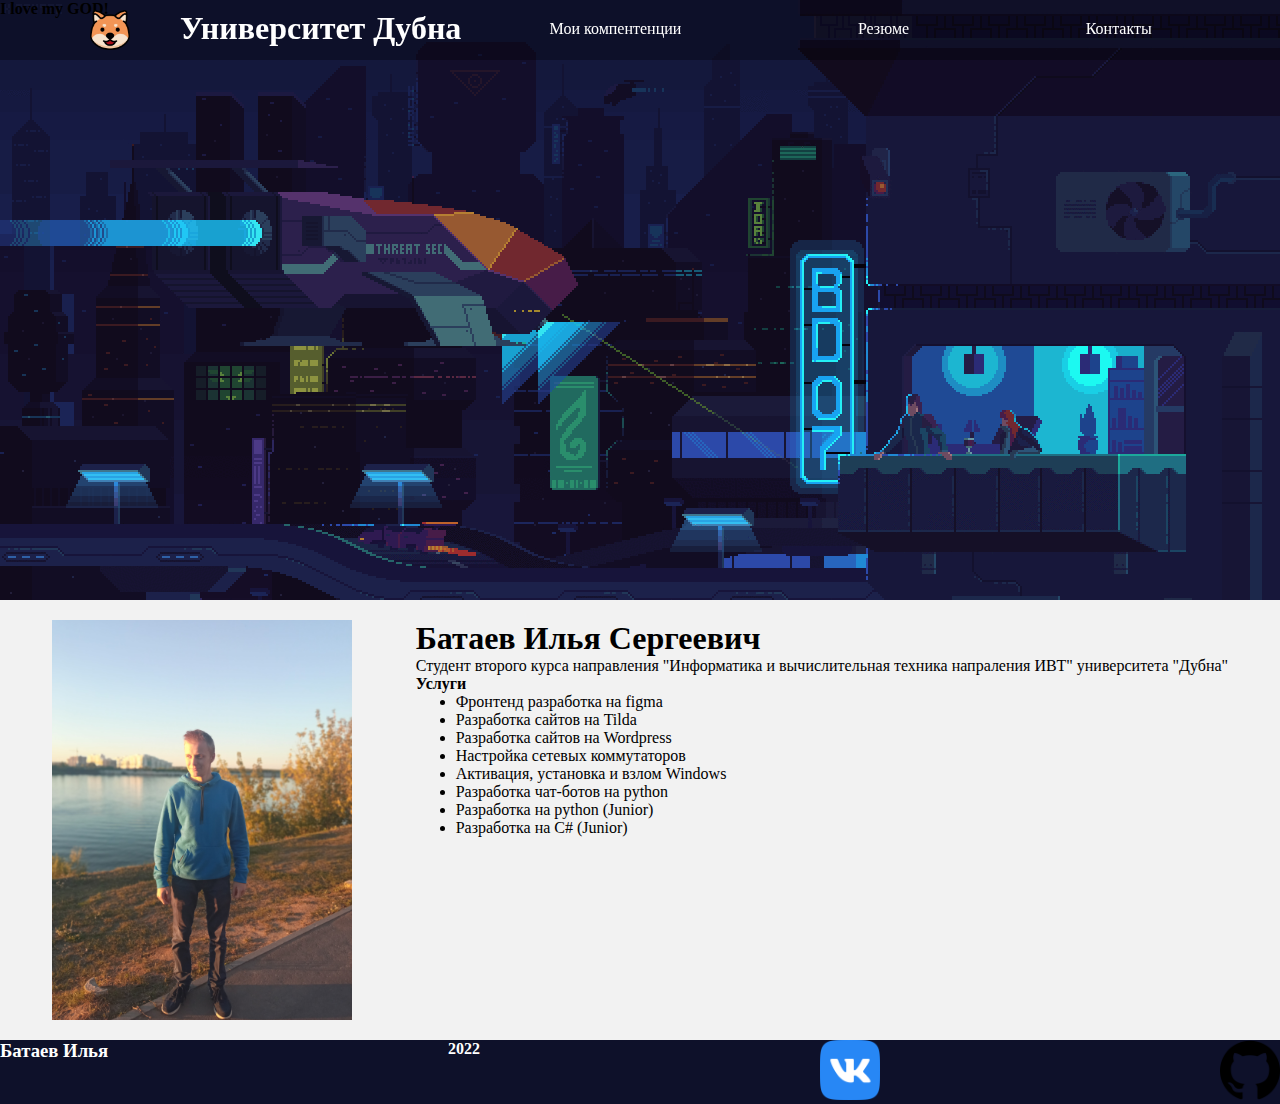
<file: index.html>
<!DOCTYPE html>
<html>
<head>
	<meta charset="utf-8">
	<link rel="stylesheet" type="text/css" href="style.css">
	<title>
		Это мой гриб, и я его ем!
	</title>
</head>
<body>
	<header class="background-color-dark-a pos-fixed">
		<div id="menu" class="flex wrapper">
			<a class="" href="index.html">	
					<img id="logo" src="image/logo.png">
			</a>
			<div>	
				<h1>Университет Дубна</h1>
			</div>
			<nav class="flex-grow1">	
				<ul id="menu-ul" class="flex">	
					<li class="flex-grow1"><a href="#competition">Мои компентенции</a></li>
					<li class="flex-grow1"><a href="rezume.html">Резюме</a></li>
					<li class="flex-grow1"><a href="contact.html">Контакты</a></li>
				</ul>
			</nav>
		</div>
	</header>
	<main>
		<section id="sect_cover">
			<div id="cover"><h4>I love my GOD!</h4></div>
		</section>
		<section id="competition">
			<div id="competent">
			<img src="image/im.jpg" alt="" class="baseImage">
			<section>
				<h1>Батаев Илья Сергеевич</h1>
				<p>Студент второго курса направления "Информатика и вычислительная техника напраления ИВТ" университета "Дубна"</p>
				<h4> Услуги</h4>
				<ul>
					<li>Фронтенд разработка на figma</li>
					<li>Разработка сайтов на Tilda</li>
					<li>Разработка сайтов на Wordpress</li>
					<li>Настройка сетевых коммутаторов</li>
					<li>Активация, установка и взлом Windows</li>
					<li>Разработка чат-ботов на python</li>
					<li>Разработка на python (Junior)</li>
					<li>Разработка на C# (Junior)</li>
				</ul>
			</section>
			</div>
		</section>
	</main>
	<footer class="background-color-dark">
		<h3>Батаев Илья</h3>	
		<h4>2022</h4>
		<a href="https://vk.com/bataevk" target=_blank>	
			<img class="sites" src="image/vk.png">
		</a>
		<a href="https://github.com/Bis21" target=_blank>	
			<img class="sites" src="image/github.png">
		</a>
	</footer>
</body>
</html>
</file>
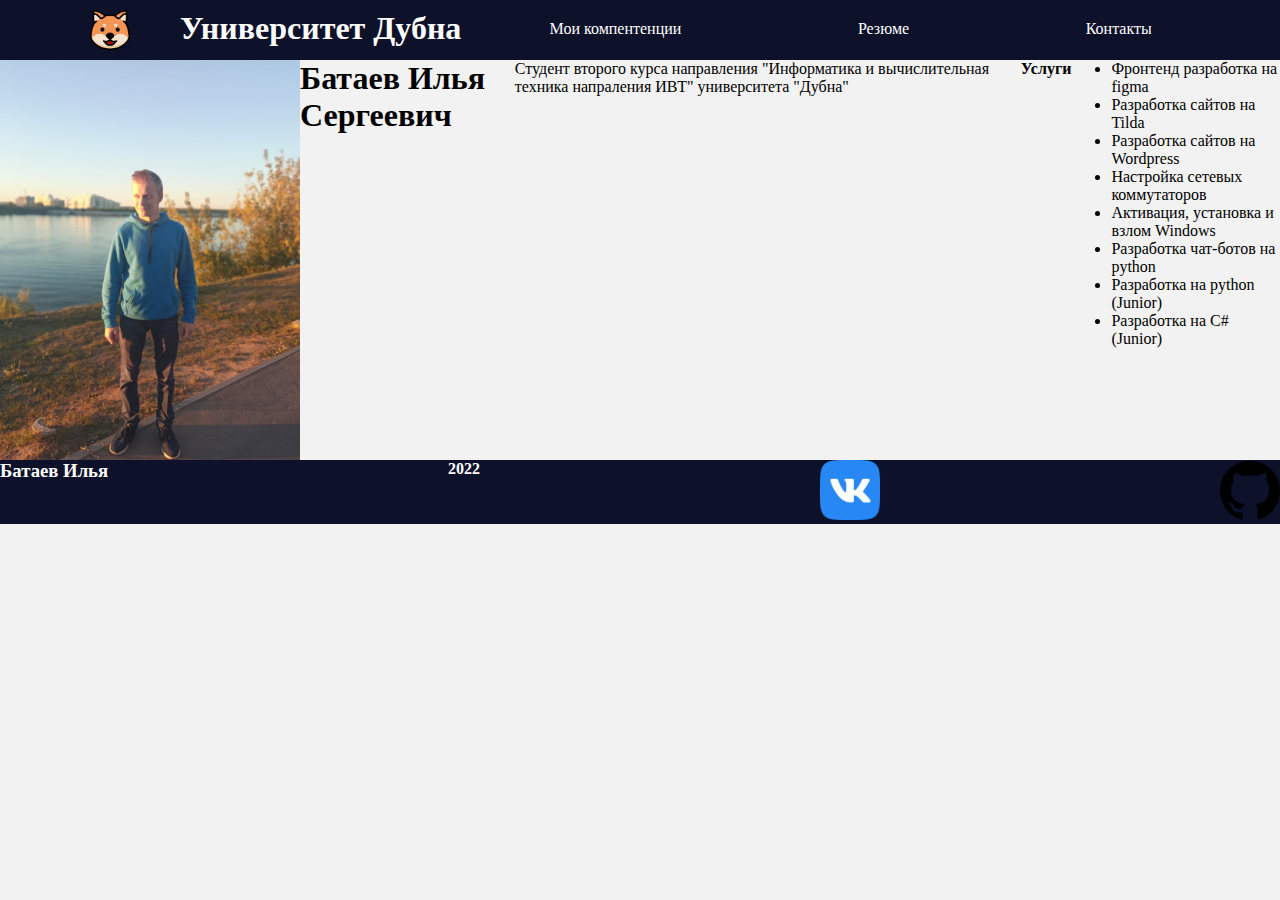
<file: comp.html>
<!DOCTYPE html>
<html>
<head>
	<meta charset="utf-8">
	<link rel="stylesheet" type="text/css" href="style.css">
	<title>
		Это мой гриб, и я его ем!
	</title>
</head>
<body>
	<header class="background-color-dark">
		<div id="menu" class="flex wrapper">
			<a class="" href="index.html">	
					<img id="logo" src="image/logo.png">
			</a>
			<div>	
				<h1>Университет Дубна</h1>
			</div>
			<nav class="flex-grow1">	
				<ul id="menu-ul" class="flex">	
					<li class="flex-grow1"><a href="comp.html">Мои компентенции</a></li>
					<li class="flex-grow1"><a href="rezume.html">Резюме</a></li>
					<li class="flex-grow1"><a href="contact.html">Контакты</a></li>
				</ul>
			</nav>
		</div>
	</header>
	<main>
		<div id="competent">
			<img src="image/im.jpg" alt="" width="300px">
			<h1>Батаев Илья Сергеевич</h1>
			<p>Студент второго курса направления "Информатика и вычислительная техника напраления ИВТ" университета "Дубна"</p>
			<h4> Услуги</h4>
			<ul>
				<li>Фронтенд разработка на figma</li>
				<li>Разработка сайтов на Tilda</li>
				<li>Разработка сайтов на Wordpress</li>
				<li>Настройка сетевых коммутаторов</li>
				<li>Активация, установка и взлом Windows</li>
				<li>Разработка чат-ботов на python</li>
				<li>Разработка на python (Junior)</li>
				<li>Разработка на C# (Junior)</li>
			</ul>
		</div>
	</main>
	<footer class="background-color-dark">
		<h3>Батаев Илья</h3>	
		<h4>2022</h4>
		<a href="https://vk.com/bataevk" target=_blank>	
			<img class="sites" src="image/vk.png">
		</a>
		<a href="https://github.com/Bis21" target=_blank>	
			<img class="sites" src="image/github.png">
		</a>
	</footer>
</body>
</html>
</file>
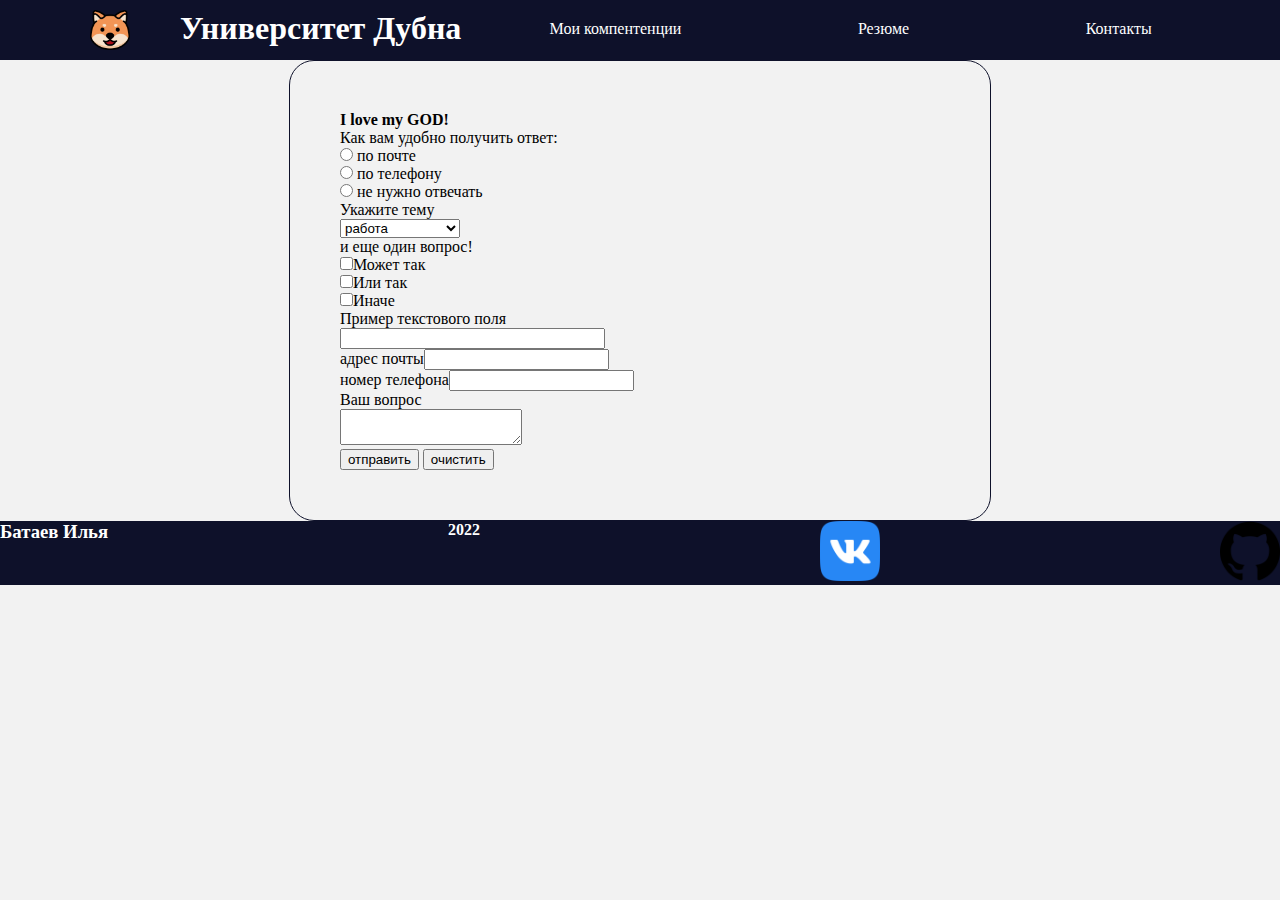
<file: contact.html>
<!DOCTYPE html>
<html>
<head>
	<meta charset="utf-8">
	<link rel="stylesheet" type="text/css" href="style.css">
	<title>
		Это мой гриб, и я его ем!
	</title>
</head>
<body>
	<header class="background-color-dark">
		<div id="menu" class="flex wrapper">
			<a class="" href="index.html">	
					<img id="logo" src="image/logo.png">
			</a>
			<div>	
				<h1 >Университет Дубна</h1>
			</div>
			<nav class="flex-grow1">	
				<ul id="menu-ul" class="flex">	
					<li class="flex-grow1"><a href="comp.html">Мои компентенции</a></li>
					<li class="flex-grow1"><a href="rezume.html">Резюме</a></li>
					<li class="flex-grow1"><a href="contact.html">Контакты</a></li>
				</ul>
			</nav>
		</div>
	</header>
	<main class="fullCenter">
		<section id="form" class="background-color-lite dark-border">
			<h4>I love my GOD!</h4>
			<div>
				<div>Как вам удобно получить ответ:</div>
				<label for="c_mail">
					<input type="radio" name="com_tion" id="c_mail"> по почте
				</label><br>
				<label for="c_tel">
					<input type="radio" name="com_tion" id="c_tel"> по телефону
				</label><br>
				<label for="c_none">
					<input type="radio" name="com_tion" id="c_none"> не нужно отвечать
				</label><br>
			</div>
			<div>
				<label for="theme">Укажите тему</label>
				<br>
				<select name="theme" id="theme">
					<option value="work">работа</option>
					<option value="cooperation">сотрудничество</option>
					<option value="personal">личное</option>
				</select>
			</div>
			<div>
				<div>и еще один вопрос!</div>
				<label for="chb1"><input type="checkbox" name="chb1" id = "chb1">Может так</label><br>
				<label for="chb2"><input type="checkbox" name="chb2" id="chb2">Или так</label><br>
				<label for="cb3"><input type="checkbox" name="cb3" id="cb3">Иначе</label><br>
			</div>
			<div>
				<label for="example">Пример текстового поля</label>
				<br>
				<input type="text" name="example" id="example" size="30" pattern="[A-Z]+" required>
			</div>
			<div><label for="email">адрес почты</label><input type="email" name="email" id="email"></div>
			<div><label for="tel">номер телефона</label><input type="tel" name="tel" id="te"></div>
			<div>Ваш вопрос</div>
			<div><textarea id="" cols="20"></textarea></div>
			<form action="" method="get">
				<input type="submit" name="" id="" value="отправить">
				<input type="reset" name="" id="" value="очистить">
			</form>
		</section>

	</main>
	<footer class="background-color-dark">
		<h3>Батаев Илья</h3>	
		<h4>2022</h4>
		<a href="https://vk.com/bataevk" target=_blank>	
			<img class="sites" src="image/vk.png">
		</a>
		<a href="https://github.com/Bis21" target=_blank>	
			<img class="sites" src="image/github.png">
		</a>
	</footer>
</body>
</html>
</file>
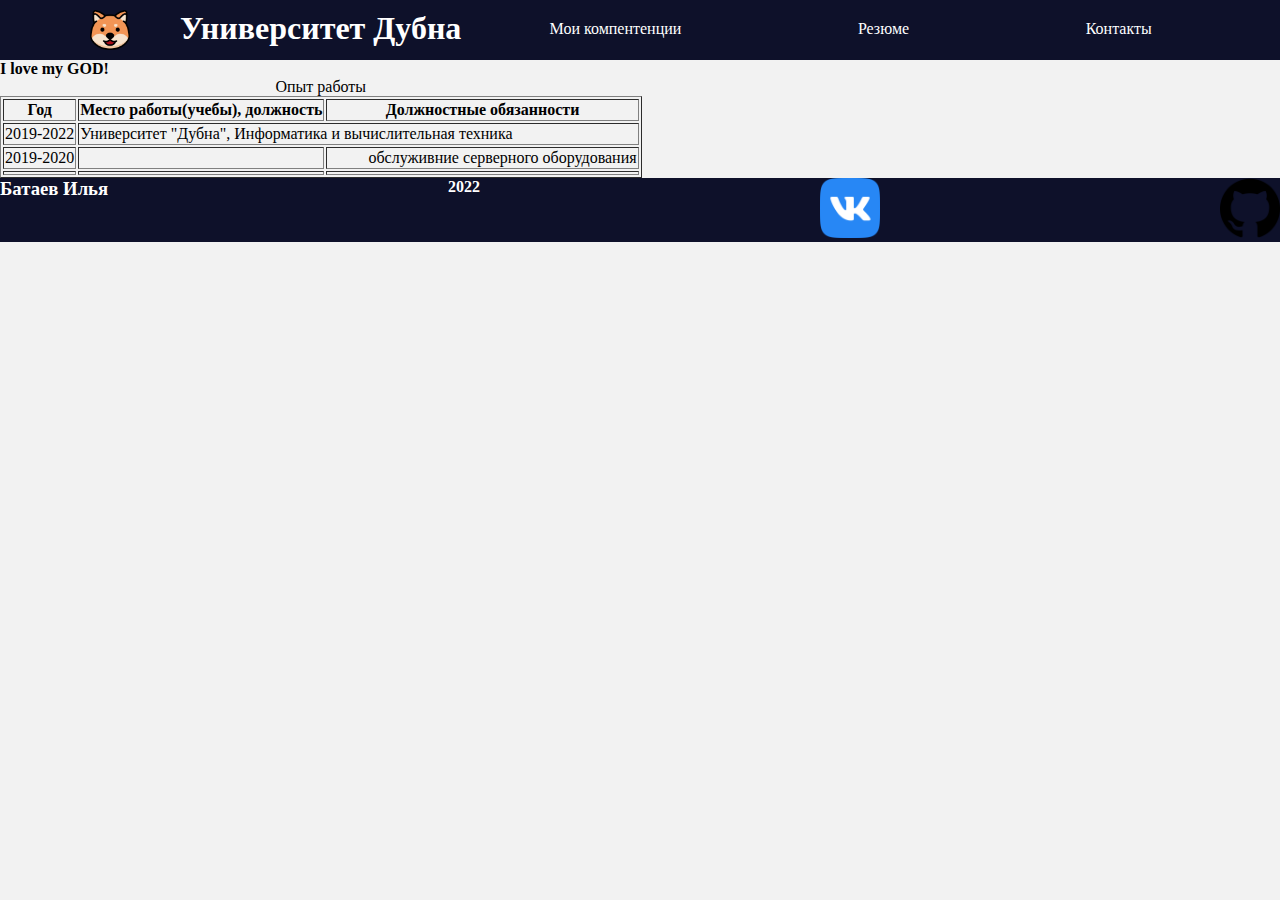
<file: rezume.html>
<!DOCTYPE html>
<html>
<head>
	<meta charset="utf-8">
	<link rel="stylesheet" type="text/css" href="style.css">
	<title>
		Это мой гриб, и я его ем!
	</title>
</head>
<body>
	<header class="background-color-dark">
		<div id="menu" class="flex wrapper">
			<a class="" href="index.html">	
					<img id="logo" src="image/logo.png">
			</a>
			<div>	
				<h1>Университет Дубна</h1>
			</div>
			<nav class="flex-grow1">	
				<ul id="menu-ul" class="flex">	
					<li class="flex-grow1"><a href="comp.html">Мои компентенции</a></li>
					<li class="flex-grow1"><a href="rezume.html">Резюме</a></li>
					<li class="flex-grow1"><a href="contact.html">Контакты</a></li>
				</ul>
			</nav>
		</div>
	</header>
	<main>
		<h4>I love my GOD!</h4>
		<table border="1">
			<caption>Опыт работы</caption>
			<tbody>
				<tr>
					<th>Год</th>
					<th>Место работы(учебы), должность</th>
					<th>Должностные обязанности</th>
				</tr>
				<tr>
					<td>2019-2022</td>
					<td colspan="2">Университет "Дубна", Информатика и вычислительная техника</td>
				</tr>
				<tr>
					<td>2019-2020</td>
					<td></td>
					<td>
						<nav>
							<ul>обслуживние серверного оборудования</ul>
						</nav>
					</td>
				</tr>
				<tr>
					<td></td>
					<td></td>
					<td>
						<nav>
							<ul></ul>
						</nav>
					</td>
				</tr>
			</tbody>
		</table>



	</main>
	<footer class="background-color-dark">
		<h3>Батаев Илья</h3>	
		<h4>2022</h4>
		<a href="https://vk.com/bataevk" target=_blank>	
			<img class="sites" src="image/vk.png">
		</a>
		<a href="https://github.com/Bis21" target=_blank>	
			<img class="sites" src="image/github.png">
		</a>
	</footer>
</body>
</html>
</file>
<file: style.css>
*{
	margin: 0;
}

body{
	background-color: #f2f2f2;
	display: flex;
	flex-direction: column;
	justify-content: space-between;
	align-self: center;
}

header{
	width: 100%;
	height: 60px;
	align-content: center;
}

main{
	background-color: #f2f2f2;
}

footer{
	background-color: rgba(120, 255, 20, 0.5);
	display: flex;
	justify-content: space-between;
}

#logo{
	width: 40px;
	height: 40px;
	margin: 10px 50px;
}

#logo:hover{
	animation: Jump 0.3s ease-in-out;
}

#cover{
	background-image: url("image/back.gif")  ;
	background-repeat: no-repeat	;
	background-size: cover;
	width: 100%;
	height: 600px;
}

#sect-cover{
}

#competition{
	margin: 20px;
}

#competent{
	display: flex;
	justify-content: space-around;
}

#form{
	width: 600px;
	align-content: center;
	padding: 50px;
}

#menu{
	width: 1200px;
}

#menu h1{
	margin: 10px 0;
}

#menu-ul{
	list-style: none;
	padding: 20px 0px ;
}

#menu-ul a{
	text-decoration: none;
	color: white;
}

#menu-ul li {
	text-align: center;
}

.baseImage{
	width: 300px;
	float : left;
}

.sites{
	height: 60px;
	width: 60px;
}

.sites:hover{
	animation: Jump 0.3s ease-in-out;
}

.flex{
	display: flex;
}
.wrapper{
	max-width: 1200px;
	margin: 0 auto;
	height: 100%;
}

.fullCenter{
	display: flex;
	justify-content: center;
	align-items: center;
}

.background-color-lite{
	background-color: #f2f2f2;
}
.background-color-lite-a{
	background-color: rgba(242, 242, 242,.3);
}
.background-color-dark{
	background-color: #0e112a;
	color: white;
}
.background-color-dark-a{
	background-color: rgba(0,0,0,.3);
	color: white;
}
.padding-auto{
	padding: auto;
}

.flex-grow1{
	flex-grow: 1;
}

.pos-fixed{
	display: flex;
	position: fixed;
}

.dark-border{
	border: 1px solid;
	border-radius: 25px;
	border-color: #0e112a;
}


@keyframes flipX{
	0%{ transform: none; }
	50%{ transform: scaleY(0.0); }
	100%{ transform: none; }
}

@keyframes Scale{
	0%{transform: none;}
	100%{transform: scale(1.1);}
}
@keyframes Jump{
	50%{transform: translateY(-5px);}
}
</file>
